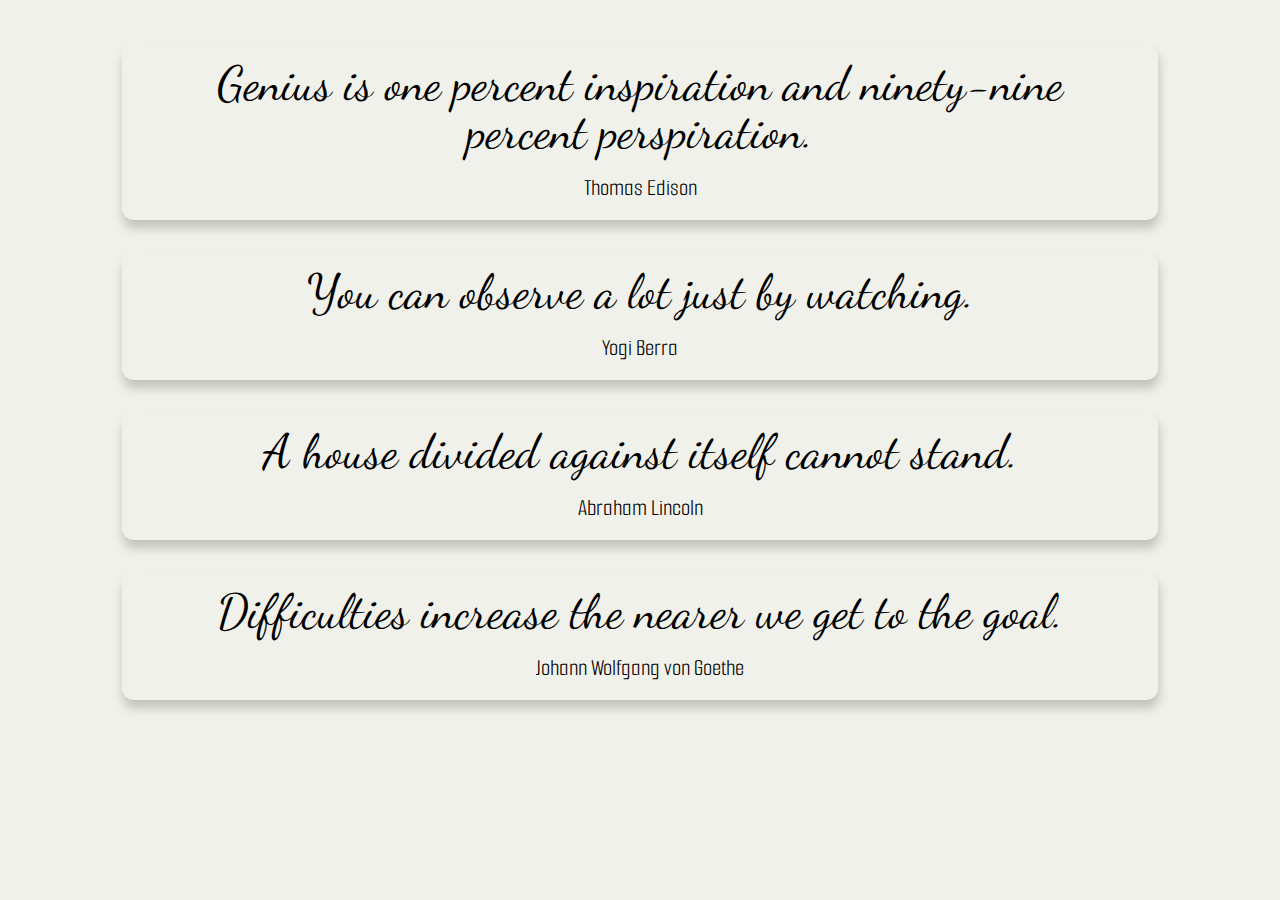
<file: block-BJaaiq/code/index.html>
<!DOCTYPE html>
<html lang="en">
<head>
    <meta charset="UTF-8">
    <meta http-equiv="X-UA-Compatible" content="IE=edge">
    <meta name="viewport" content="width=device-width, initial-scale=1.0">
    <title>Quotes</title>
    <link rel="stylesheet" href="style.css">
    <link rel="preconnect" href="https://fonts.googleapis.com">
    <link rel="preconnect" href="https://fonts.gstatic.com" crossorigin>
    <link href="https://fonts.googleapis.com/css2?family=Dancing+Script:wght@400;500&display=swap" rel="stylesheet">
    <link href="https://fonts.googleapis.com/css2?family=Archivo:ital,wght@0,200;0,300;0,400;0,500;0,600;0,700;0,800;0,900;1,200&family=Comforter&family=Inter:wght@100;300;400;500&family=Roboto+Condensed:wght@300;400;700&family=Roboto:wght@300;400;500&family=Smooch+Sans:wght@100;200;300&display=swap" rel="stylesheet">
</head>
<body>
    <header></header>
    <main class="container">
        <ul>
           
        </ul>
    </main>
    <script src="quotes.js"></script>
    <script src="index.js"></script>
</body>
</html>
</file>
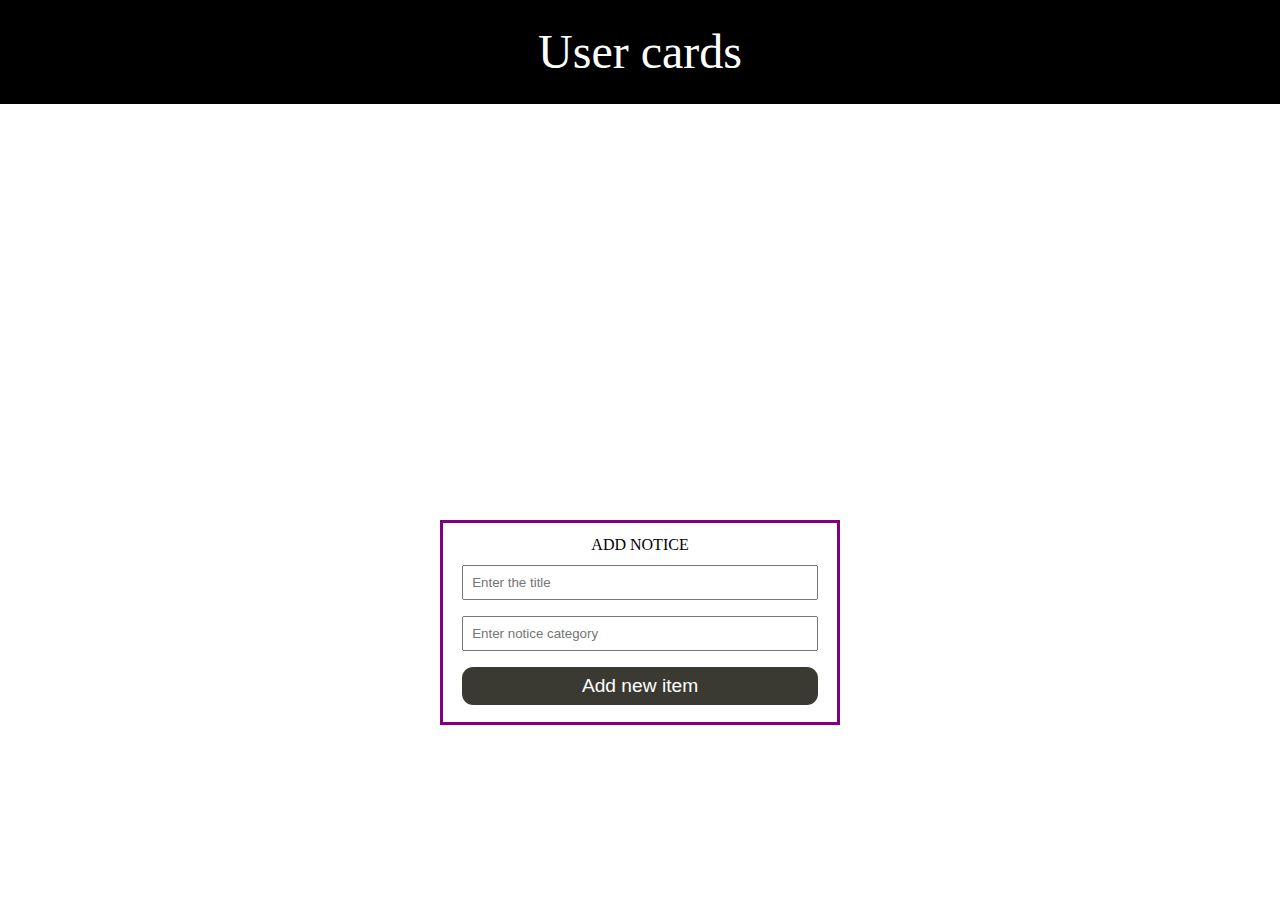
<file: block-BJaair/code/index.html>
<!DOCTYPE html>
<html lang="en">
<head>
    <meta charset="UTF-8">
    <meta http-equiv="X-UA-Compatible" content="IE=edge">
    <meta name="viewport" content="width=device-width, initial-scale=1.0">
    <title>Notice Board</title>
    <link rel="stylesheet" href="style.css">
</head>
<body>
    <header>
        <h1>User cards</h1>
    </header>
    <main class="container">

        
        <div>
            <ul></ul>
            <form >
                <label for="notice">ADD NOTICE</label>
                <input type="text" class="form-control" name="title" placeholder="Enter the title">
                <input type="text" class="form-control"name="category" placeholder="Enter notice category">
                <button type="submit"class="form-control">Add new item</button>
            </form>
        </div>
        
    </main>
    <script src="index.js"></script>
</body>
</html>
</file>
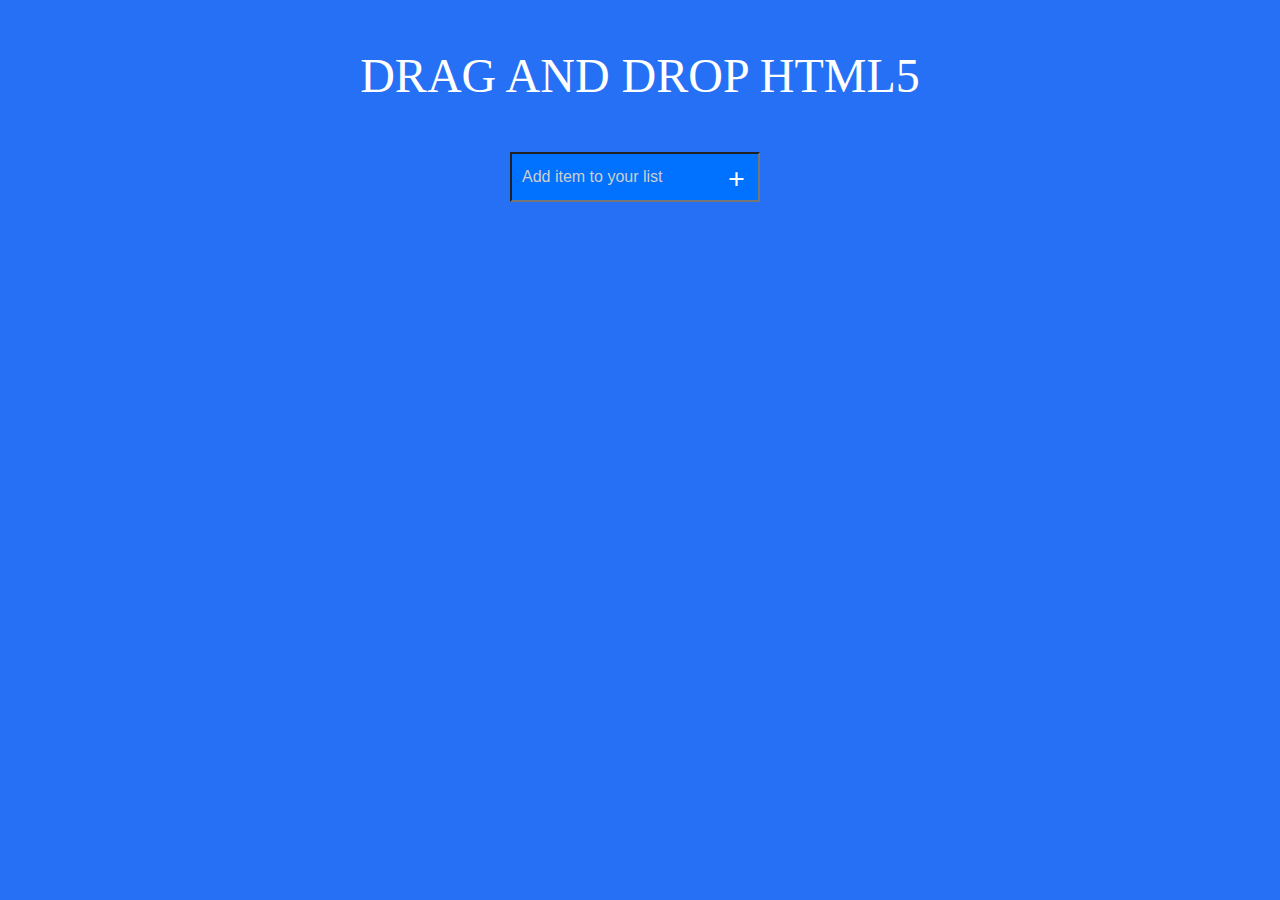
<file: block-BJaait/code/index.html>
<!DOCTYPE html>
<html lang="en">
<head>
    <meta charset="UTF-8">
    <meta http-equiv="X-UA-Compatible" content="IE=edge">
    <meta name="viewport" content="width=device-width, initial-scale=1.0">
    <title>Drag and drop Game</title>
    <link rel="stylesheet" href="style.css">
</head>
<body>
    <header>
        <h1>DRAG AND DROP HTML5</h1>
    </header>
    <main>
        <section>
            <div class="adder">
                <input class="input" type="text" placeholder="Add item to your list">
                <span class="add">+</span>
            </div>
            <ul>
                <!--<li class="draggable" draggable="true">HTML</li>
                <li class="draggable" draggable="true">JavaScript</li>
                <li class="draggable" draggable="true">Node</li>-->
            </ul>
        </section>
    </main>

    <script src="index.js"></script>
</body>
</html>
</file>
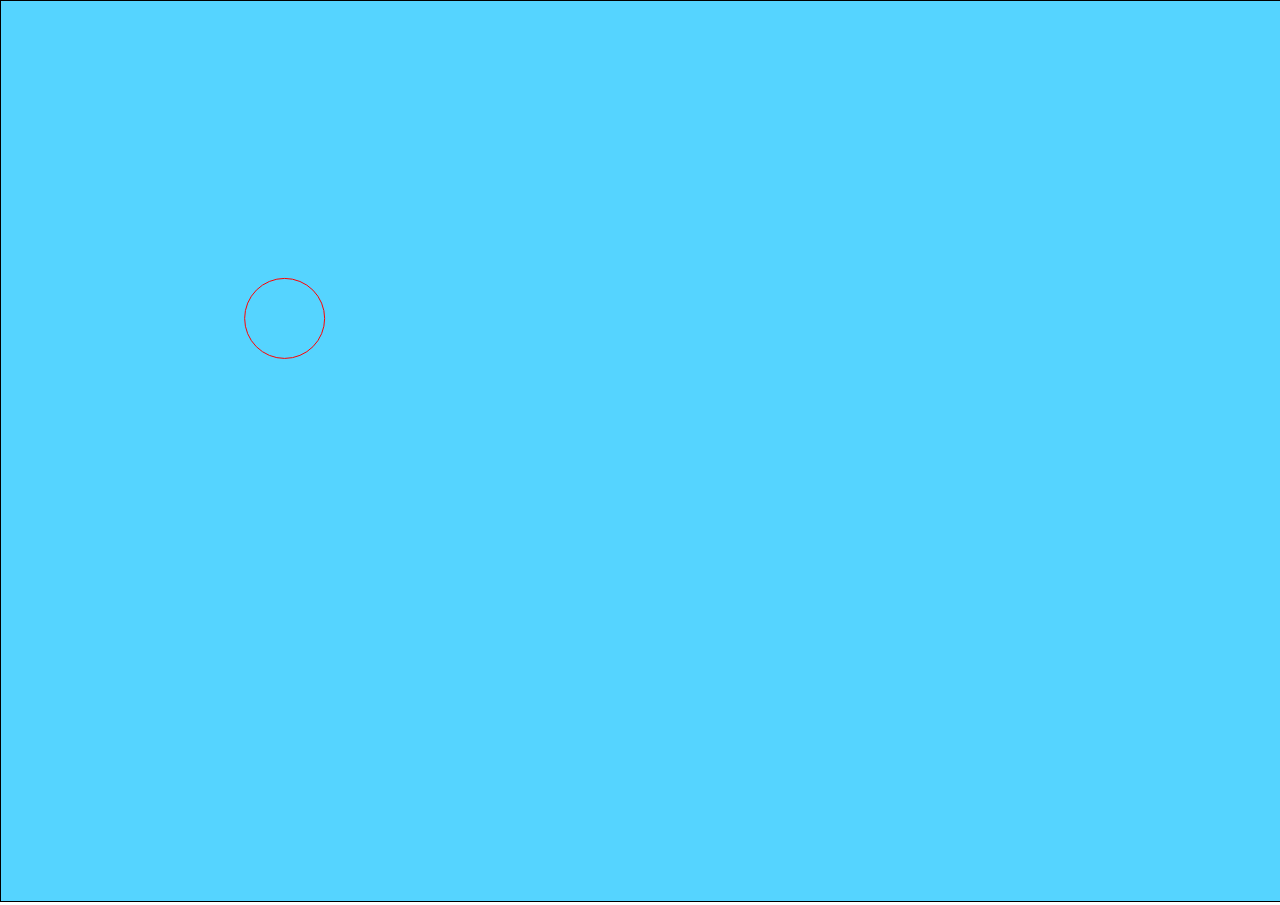
<file: block-BJaaiw/code/index.html>
<!DOCTYPE html>
<html lang="en">
<head>
    <meta charset="UTF-8">
    <meta http-equiv="X-UA-Compatible" content="IE=edge">
    <meta name="viewport" content="width=device-width, initial-scale=1.0">
    <title>Canvas resize</title>
    <link rel="stylesheet" href="style.css">
</head>
<body>
  <canvas>

  </canvas>
  <script src="index.js"></script>
</body>
</html>
</file>
<file: block-BJaaiq/code/style.css>
/* http://meyerweb.com/eric/tools/css/reset/ 
   v2.0 | 20110126
   License: none (public domain)
*/

html, body, div, span, applet, object, iframe,
h1, h2, h3, h4, h5, h6, p, blockquote, pre,
a, abbr, acronym, address, big, cite, code,
del, dfn, em, img, ins, kbd, q, s, samp,
small, strike, strong, sub, sup, tt, var,
b, u, i, center,
dl, dt, dd, ol, ul, li,
fieldset, form, label, legend,
table, caption, tbody, tfoot, thead, tr, th, td,
article, aside, canvas, details, embed, 
figure, figcaption, footer, header, hgroup, 
menu, nav, output, ruby, section, summary,
time, mark, audio, video {
    margin: 0;
    padding: 0;
    border: 0;
    font-size: 100%;
    font: inherit;
    vertical-align: baseline;
}
/* HTML5 display-role reset for older browsers */
article, aside, details, figcaption, figure, 
footer, header, hgroup, menu, nav, section {
    display: block;
}
body {
    line-height: 1;
}
ol, ul {
    list-style: none;
}
blockquote, q {
    quotes: none;
}
blockquote:before, blockquote:after,
q:before, q:after {
    content: '';
    content: none;
}
table {
    border-collapse: collapse;
    border-spacing: 0;
}

/*----Custom styling ---*/

*,*::before,*::after{
    box-sizing: border-box;
}

body{
    text-align: center;
    background: rgba(224, 224, 212,0.455);
}

.container{
    max-width: 1100px;
    padding: 12px 32px;
    margin: 0 auto;
}

li{
    font-family: 'Dancing Script', cursive;
    font-size: 48px;
    padding: 16px 32px;
    margin: 32px auto;
    box-shadow: 1px 8px 11px rgb(0 0 0 / 20%);
    border-radius: 12px;
}

cite{
    font-family: 'Smooch Sans', sans-serif;
    font-size: 24px;
    
}
</file>
<file: block-BJaair/code/style.css>
/* http://meyerweb.com/eric/tools/css/reset/ 
   v2.0 | 20110126
   License: none (public domain)
*/

html, body, div, span, applet, object, iframe,
h1, h2, h3, h4, h5, h6, p, blockquote, pre,
a, abbr, acronym, address, big, cite, code,
del, dfn, em, img, ins, kbd, q, s, samp,
small, strike, strong, sub, sup, tt, var,
b, u, i, center,
dl, dt, dd, ol, ul, li,
fieldset, form, label, legend,
table, caption, tbody, tfoot, thead, tr, th, td,
article, aside, canvas, details, embed, 
figure, figcaption, footer, header, hgroup, 
menu, nav, output, ruby, section, summary,
time, mark, audio, video {
    margin: 0;
    padding: 0;
    border: 0;
    font-size: 100%;
    font: inherit;
    vertical-align: baseline;
}
/* HTML5 display-role reset for older browsers */
article, aside, details, figcaption, figure, 
footer, header, hgroup, menu, nav, section {
    display: block;
}
body {
    line-height: 1;
}
ol, ul {
    list-style: none;
}
blockquote, q {
    quotes: none;
}
blockquote:before, blockquote:after,
q:before, q:after {
    content: '';
    content: none;
}
table {
    border-collapse: collapse;
    border-spacing: 0;
}

/*---- custom styling ---*/

*,*::before,*::after{
    box-sizing: border-box;
}
body{
    font-size: 16px;
    line-height: 1.5;
    padding-bottom: 4rem;
}
.container{
    max-width: 900px;
    margin: 0 auto;
    padding: 0 2rem;
}
header{
    background-color: #000;
    text-align: center;
    padding: 1rem 0;
}
h1{
    font-size: 3rem;
    color: #fff;
}
ul{
    margin-top: 3rem ;
    display: flex;
    justify-content: space-between;
    align-items: center;
    flex-wrap: wrap;
    
}
li{
    max-width: 300px;
    text-align: center;
    padding: 2rem 4rem;
    background-color: orange;
    border: 2px solid black;
    margin-top: 0.7rem;
    
}
li p{
    font-size: 2rem;
    text-transform: uppercase;
    padding: 1rem 2rem;
    text-align: center;
    
}
li h2{
    font-size:1.3rem ;
    text-transform: capitalize;
}
form{
    display: flex;
    justify-content: flex-end;
    align-items: center;
    flex-direction: column;
    max-width: 400px;
    padding: 0.6rem 1.2rem;
    border: 3px solid purple;
    margin: 0rem auto;
    margin-top: 23rem;
}

.form-control{
    width: 100%;
    padding: 0.5rem;
    margin: 0.5rem 0;
}
button{
    cursor: pointer;
    border: 0;
    background-color: rgb(59, 58, 50);
    color: #fff;
    font-size: 1.2rem;
    border-radius: 0.7rem;
}
</file>
<file: block-BJaait/code/style.css>
/* http://meyerweb.com/eric/tools/css/reset/ 
   v2.0 | 20110126
   License: none (public domain)
*/

html, body, div, span, applet, object, iframe,
h1, h2, h3, h4, h5, h6, p, blockquote, pre,
a, abbr, acronym, address, big, cite, code,
del, dfn, em, img, ins, kbd, q, s, samp,
small, strike, strong, sub, sup, tt, var,
b, u, i, center,
dl, dt, dd, ol, ul, li,
fieldset, form, label, legend,
table, caption, tbody, tfoot, thead, tr, th, td,
article, aside, canvas, details, embed, 
figure, figcaption, footer, header, hgroup, 
menu, nav, output, ruby, section, summary,
time, mark, audio, video {
    margin: 0;
    padding: 0;
    border: 0;
    font-size: 100%;
    font: inherit;
    vertical-align: baseline;
}
/* HTML5 display-role reset for older browsers */
article, aside, details, figcaption, figure, 
footer, header, hgroup, menu, nav, section {
    display: block;
}
body {
    line-height: 1;
}
ol, ul {
    list-style: none;
}
blockquote, q {
    quotes: none;
}
blockquote:before, blockquote:after,
q:before, q:after {
    content: '';
    content: none;
}
table {
    border-collapse: collapse;
    border-spacing: 0;
}

/*-----Custom styles ----*/

*,
*::before,
*::after{
    box-sizing: border-box;
}


body{
    font-size: 16px;
    background-color: rgb(37,112,244);
    line-height: 1.5;
    display: flex;
    justify-content: center;
    flex-direction: column;
    align-items: center;
}

header{
    padding: 1rem auto;
    margin: 2.5rem auto;
}
header h1{
    text-align: center;
    font-size: 3rem;
    color:white ;
}

.adder{
    position: relative;
    width: 250px;
    margin: 0 auto;
    display: block;
    color: #cecece;
}
    ::-webkit-input-placeholder {
        color: #cecece;
}

.input{
    outline: none;
    border: 1px slid #Fff;
    background-color: #0072ff;
    color: #fff;
    height: 50px;
    width: 250px;
    padding-left: 10px;
    font-size: 1rem;
    margin-left: -5px;
}
span {
    position: absolute;
    right: 20px;
    top: 0;
    font-size: 30px;
    font-weight: 800;
    line-height: 1.8;
    cursor: pointer;
    transition: all 200ms;
    color: white;
    will-change: transform;
}
 span:hover{
     transform: rotate(180deg);
 }

 ul{
     padding: 0px;

 }
.draggable{
    will-change: transform;
    font-weight: 800;
    height: 50px;
    list-style-type: none;
    margin: 10px;
    background-color: white;
    color:#0072ff ;
    width: 250px;
    line-height: 3.2;
    padding-left: 10px;
    cursor: move;
    transition: all 200ms;
    user-select: none;
    margin: 10px auto;
    position: relative;
}

.draggable::after{
    content: 'drag me';
    position: absolute;
    right: 7px;
    font-size: 10px;
    line-height: 5;
    cursor: pointer;
    transition: all 200ms;
    transition-timing-function: cubic-bezier(0.48, 0.72, 0.62, 1.50);
    transform: translateX(120%);
    opacity: 0
}
.draggable:hover , .draggable::after{
    opacity: 1;
    transform: translate(0);
}
.over{
    transform: scale(1.1,1.1);
}
</file>
<file: block-BJaaiw/code/style.css>
/* http://meyerweb.com/eric/tools/css/reset/ 
   v2.0 | 20110126
   License: none (public domain)
*/

html, body, div, span, applet, object, iframe,
h1, h2, h3, h4, h5, h6, p, blockquote, pre,
a, abbr, acronym, address, big, cite, code,
del, dfn, em, img, ins, kbd, q, s, samp,
small, strike, strong, sub, sup, tt, var,
b, u, i, center,
dl, dt, dd, ol, ul, li,
fieldset, form, label, legend,
table, caption, tbody, tfoot, thead, tr, th, td,
article, aside, canvas, details, embed, 
figure, figcaption, footer, header, hgroup, 
menu, nav, output, ruby, section, summary,
time, mark, audio, video {
    margin: 0;
    padding: 0;
    border: 0;
    font-size: 100%;
    font: inherit;
    vertical-align: baseline;
}
/* HTML5 display-role reset for older browsers */
article, aside, details, figcaption, figure, 
footer, header, hgroup, menu, nav, section {
    display: block;
}
body {
    line-height: 1;
}
ol, ul {
    list-style: none;
}
blockquote, q {
    quotes: none;
}
blockquote:before, blockquote:after,
q:before, q:after {
    content: '';
    content: none;
}
table {
    border-collapse: collapse;
    border-spacing: 0;
}

/*----Custom styles ---*/

*,*::before,*::after{
    box-sizing: border-box;
}
 canvas{
     border: 1px solid #000;
     background-color: rgb(85, 212, 255);
 }
</file>
